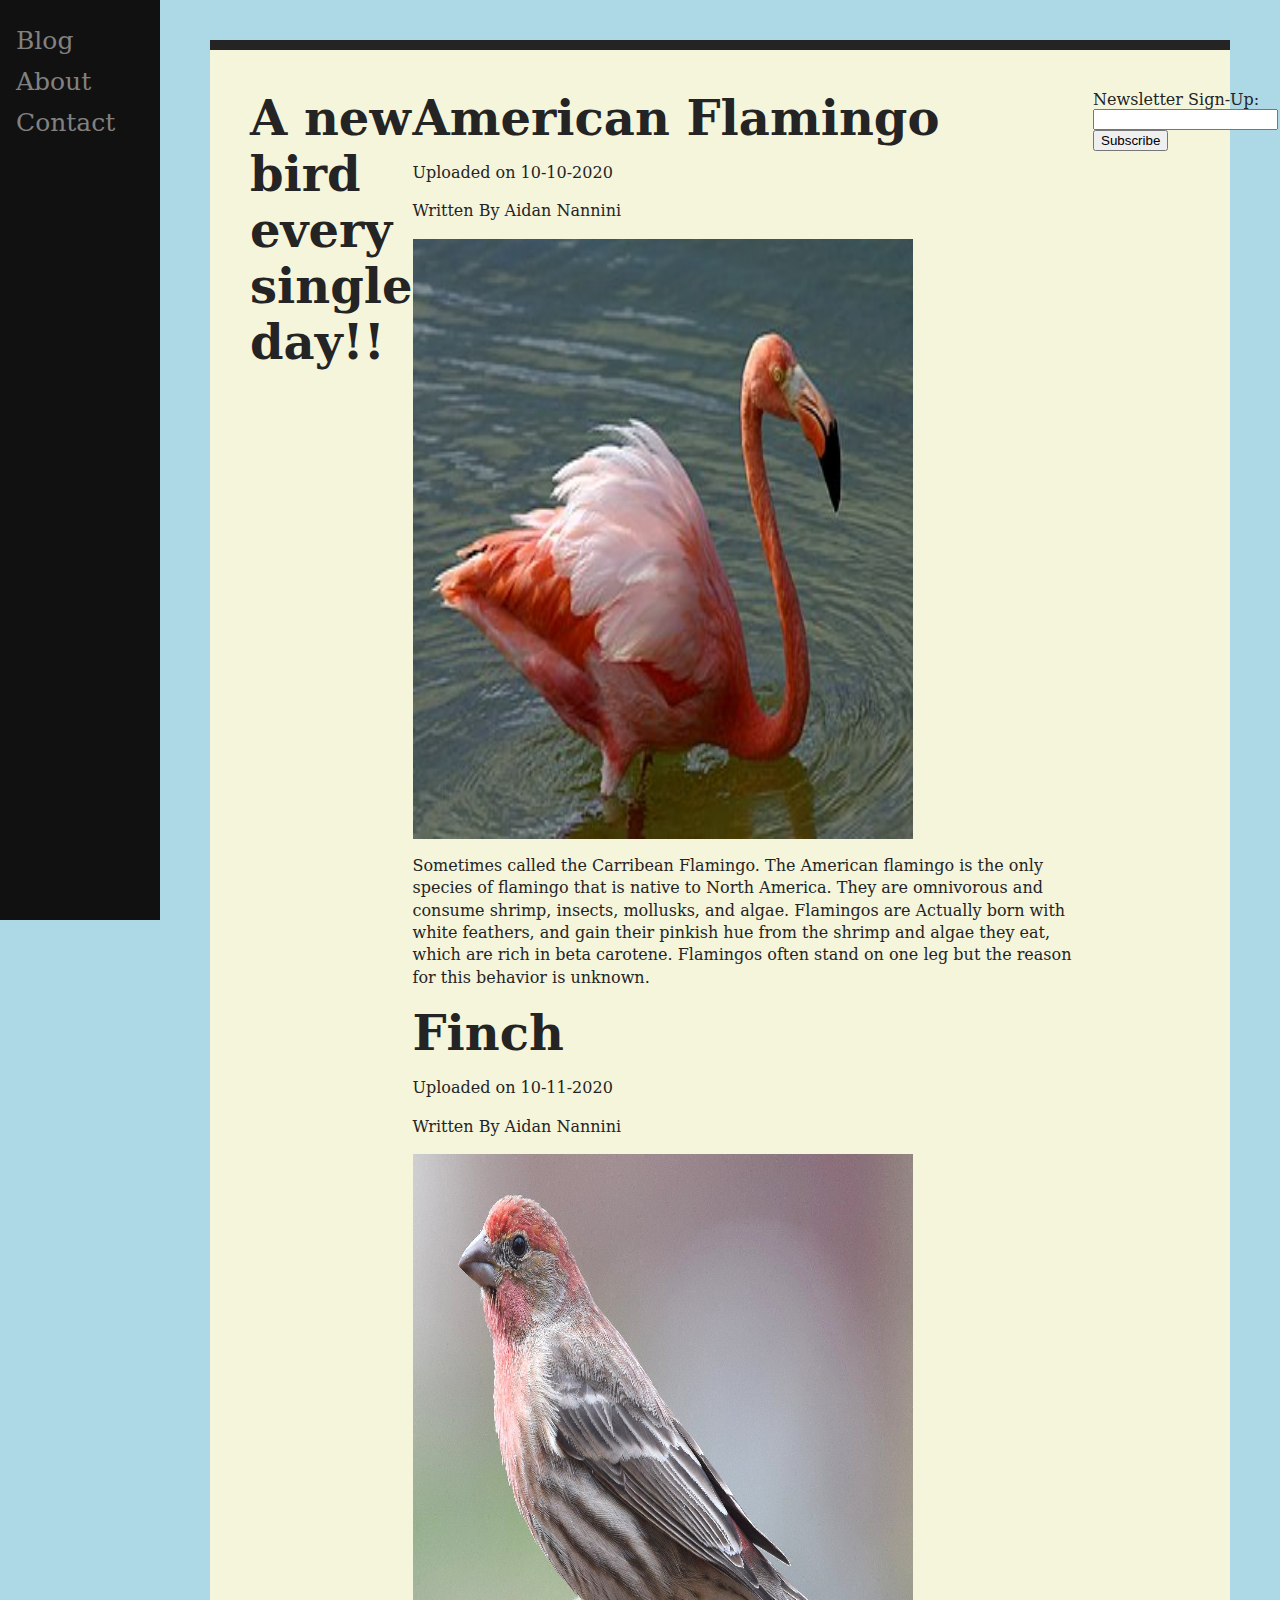
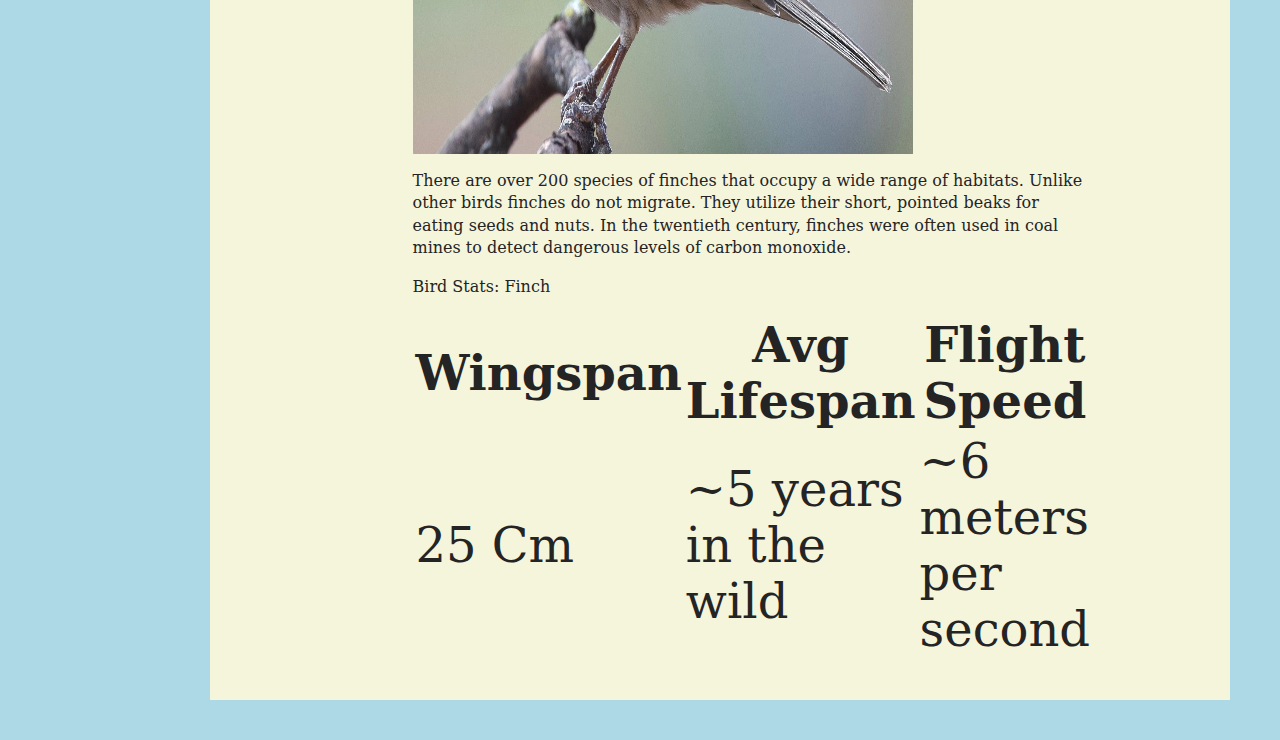
<file: index.html>
<!DOCTYPE html>
<html lang="en">
  <head>
    <meta charset="utf-8">
    <link rel="stylesheet" href="style.css">
    <title>Giving The Bird</title>
  </head>

  <body>

    <header>
      <h1>A new bird every single day!!</h1>
    </header>

    <div class="sidenav">
      
      <a href="index.html">Blog</a>
      <a href="about.html">About</a>
      <a href="contact.html">Contact</a>
      
    </div>

    <main>

      <article>
        <h2>American Flamingo</h2>

        <p>Uploaded on 10-10-2020</p>

        <p>Written By Aidan Nannini</p>

        <p><img src="flamingo.jpg" alt="Flamingo" style="width:500px;height:600px;"></p>

        <p> Sometimes called the Carribean Flamingo. The American flamingo is the only species of flamingo that is
           native to North America. They are omnivorous and consume shrimp, insects, mollusks, and algae. Flamingos are 
           Actually born with white feathers, and gain their pinkish hue from the shrimp and algae they eat, which are rich in beta
           carotene. Flamingos often stand on one leg but the reason for this behavior is unknown.
        </p>

      </article>

      <article>
        <h2>Finch</h2>

        <p>Uploaded on 10-11-2020</p>

        <p>Written By Aidan Nannini</p>

        <p><img src="finch.jpg" alt="Finch" style="width:500px;height:600px;"></p>

        <p>     There are over 200 species of finches that occupy a wide range of habitats. Unlike other birds finches do not migrate.
            They utilize their short, pointed beaks for eating seeds and nuts. In the twentieth century, finches were often used in coal mines
            to detect dangerous levels of carbon monoxide.
        </p>

        <p>Bird Stats: Finch</p>
        <table>
          <thead>
              <tr>
                  <th>Wingspan</th>
                  <th>Avg Lifespan</th>
                  <th>Flight Speed</th>
              </tr>
          </thead>
          <tbody>
              <tr>
                  <td>25 Cm</td>
                  <td>~5 years in the wild</td>
                  <td>~6 meters per second</td>
              </tr>
          </tbody>
        </table>

      </article>
     

        

    </main>


    <footer>


      <form>
        <label>Newsletter Sign-Up:
          <input type="text">
        
        </label>
        <button>
          Subscribe
        </button>
      </form>
      
    
    </footer>

  </body>
</html>
</file>
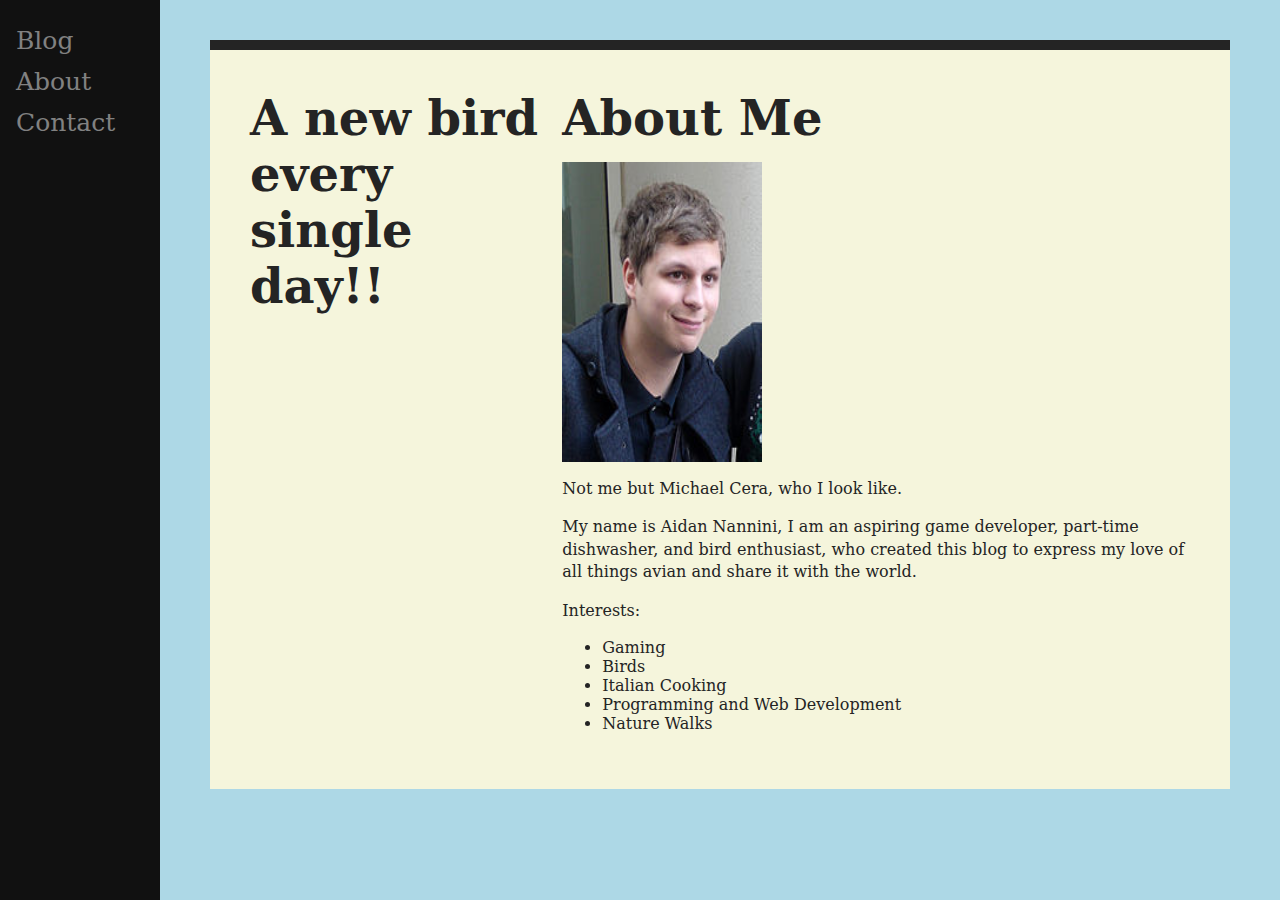
<file: about.html>
<!DOCTYPE html>
<html lang="en">
  <head>
    <meta charset="utf-8">
    <link rel="stylesheet" href="style.css">
    <title>Giving The Bird</title>
  </head>

  <body>

    <header>
      <h1>A new bird every single day!!</h1>
    </header>

    <div class="sidenav">
      
      <a href="index.html">Blog</a>
      <a href="about.html">About</a>
      <a href="contact.html">Contact</a>
      
    </div>

    <main>
        <h2>About Me</h2>

        <p><img src="cera.jpg" alt="Cera" style="width:200px;height:300px;"></p>
        <p>Not me but Michael Cera, who I look like.</p>

        <p>My name is Aidan Nannini, I am an aspiring game developer,
            part-time dishwasher, and bird enthusiast, who created this blog
            to express my love of all things avian and share it with the world.
        </p>

        <p>Interests:</p>
        <ul>
            <li>Gaming</li>
            <li>Birds</li>
            <li>Italian Cooking</li>
            <li>Programming and Web Development</li>
            <li>Nature Walks</li>
          </ul>

      
    </main>


    <footer>
    </footer>

  </body>
</html>
</file>
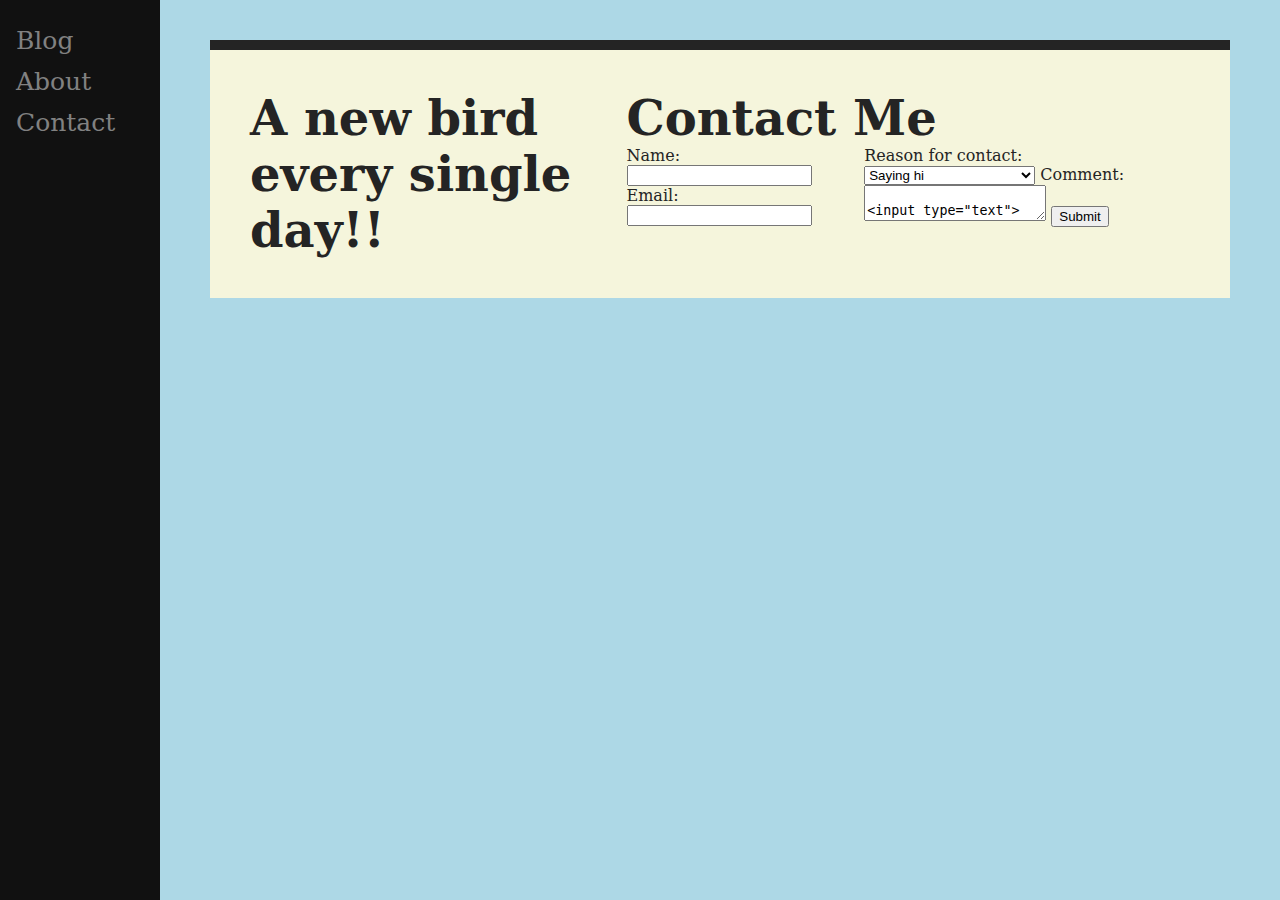
<file: contact.html>
<!DOCTYPE html>
<html lang="en">
    <head>
        <meta charset="utf-8">
        <link rel="stylesheet" href="style.css">
        <title>Giving The Bird</title>
    </head>

    <body>
        <header>
            <h1>A new bird every single day!!</h1>
        </header>

    <div class="sidenav">
      
      <a href="index.html">Blog</a>
      <a href="about.html">About</a>
      <a href="contact.html">Contact</a>
      
    </div>

        <main>
            <h2>Contact Me</h2>

            <form>
                <div class="row">
                    <div class="collumn">
                        <label>Name:
                            <input type="text">
                        </label>

                        <label>Email:
                            <input type="email">
                        </label>
                    </div>
                    <div class="collumn">
                        <label>Reason for contact:
                            <select>
                                <option>Saying hi</option>
                                <option>Looking for a contractor</option>
                                <option>Interested in an interview</option>
                            </select>
                        </label>
                    
                        <label>Comment:
                            <textarea>
                                <input type="text">
                            </textarea>
                        </label>

                        <button>
                            Submit
                        </button>
                    </div>
                
                </div>    
            </form>

        </main>

    </body>


</html>
</file>
<file: style.css>
html{
    background: #add8e6;
    margin-left: 160px;
    padding: 0px 10px;
}

body{
    font-family: "Palatino Linotype", "Book Antiqua", "Palatino", "serif";
    margin: 40px;
    padding: 40px;
    color: #242424;
    border-top: 10px solid #242424;
    background: #F5F5DC;
    
    display: flex;
}

h1{
    font-size: 3em;
    margin: 0;
}

h2{
    font-size: 3em;
    margin: 0;
}

header{ 
}

table{
    font-size: 3em;
    margin: .5;
}

p{
    line-height: 1.4em;
    display: flex;

}
#blog{
    border-top: 1px dotted #ccc;
}

.blog-post{
    border-bottom: 1px dotted #ccc;
}

.sidenav {
  height: 100%; /* Full-height: remove this if you want "auto" height */
  width: 160px; /* Set the width of the sidebar */
  position: fixed; /* Fixed Sidebar (stay in place on scroll) */
  z-index: 1; /* Stay on top */
  top: 0; /* Stay at the top */
  left: 0;
  background-color: #111; /* Black */
  overflow-x: hidden; /* Disable horizontal scroll */
  padding-top: 20px;
}

.sidenav a {
  padding: 6px 8px 6px 16px;
  text-decoration: none;
  font-size: 25px;
  color: #818181;
  display: block;
}

.row {
  display: flex;
}

.column {
  flex: 50%;
}

/*Media Queries*/
@media(max-width: 400px){
    #c1{
        color: #ccc;
        background-color: black;
    }

}
</file>
